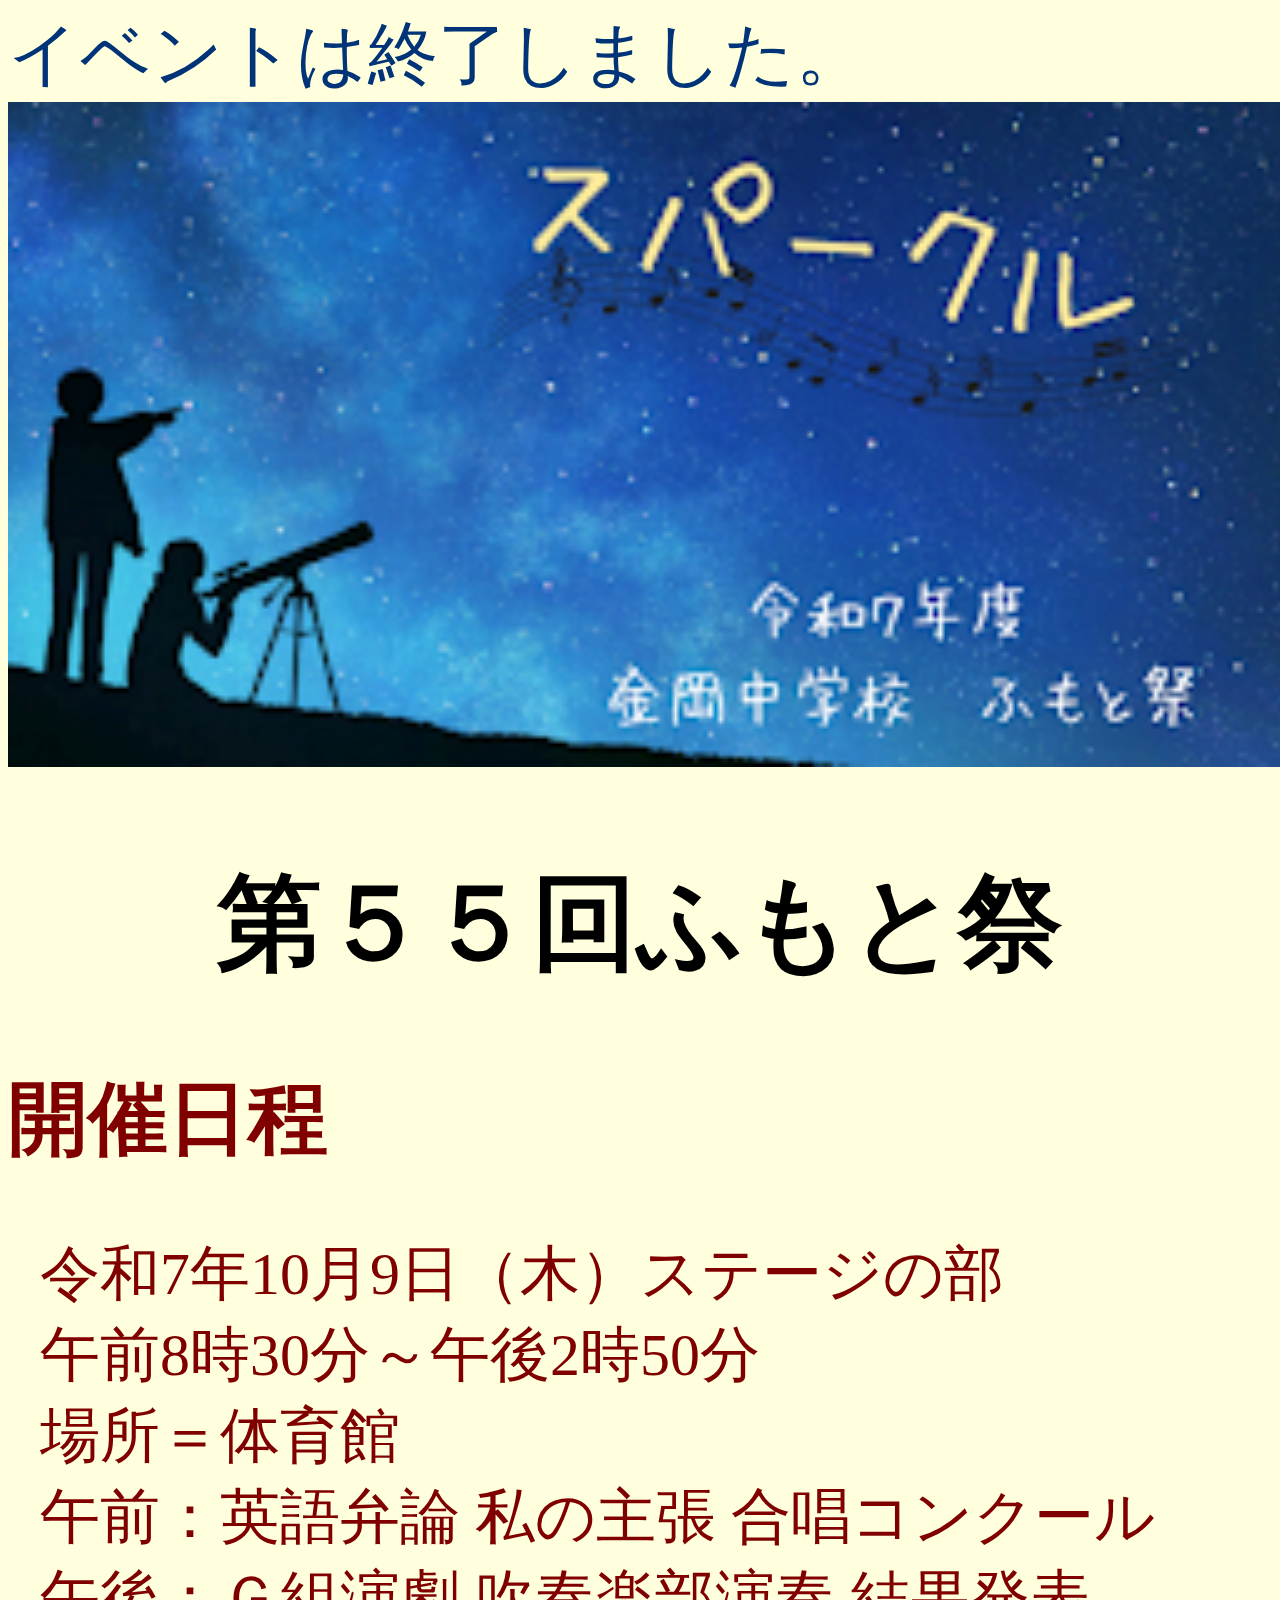
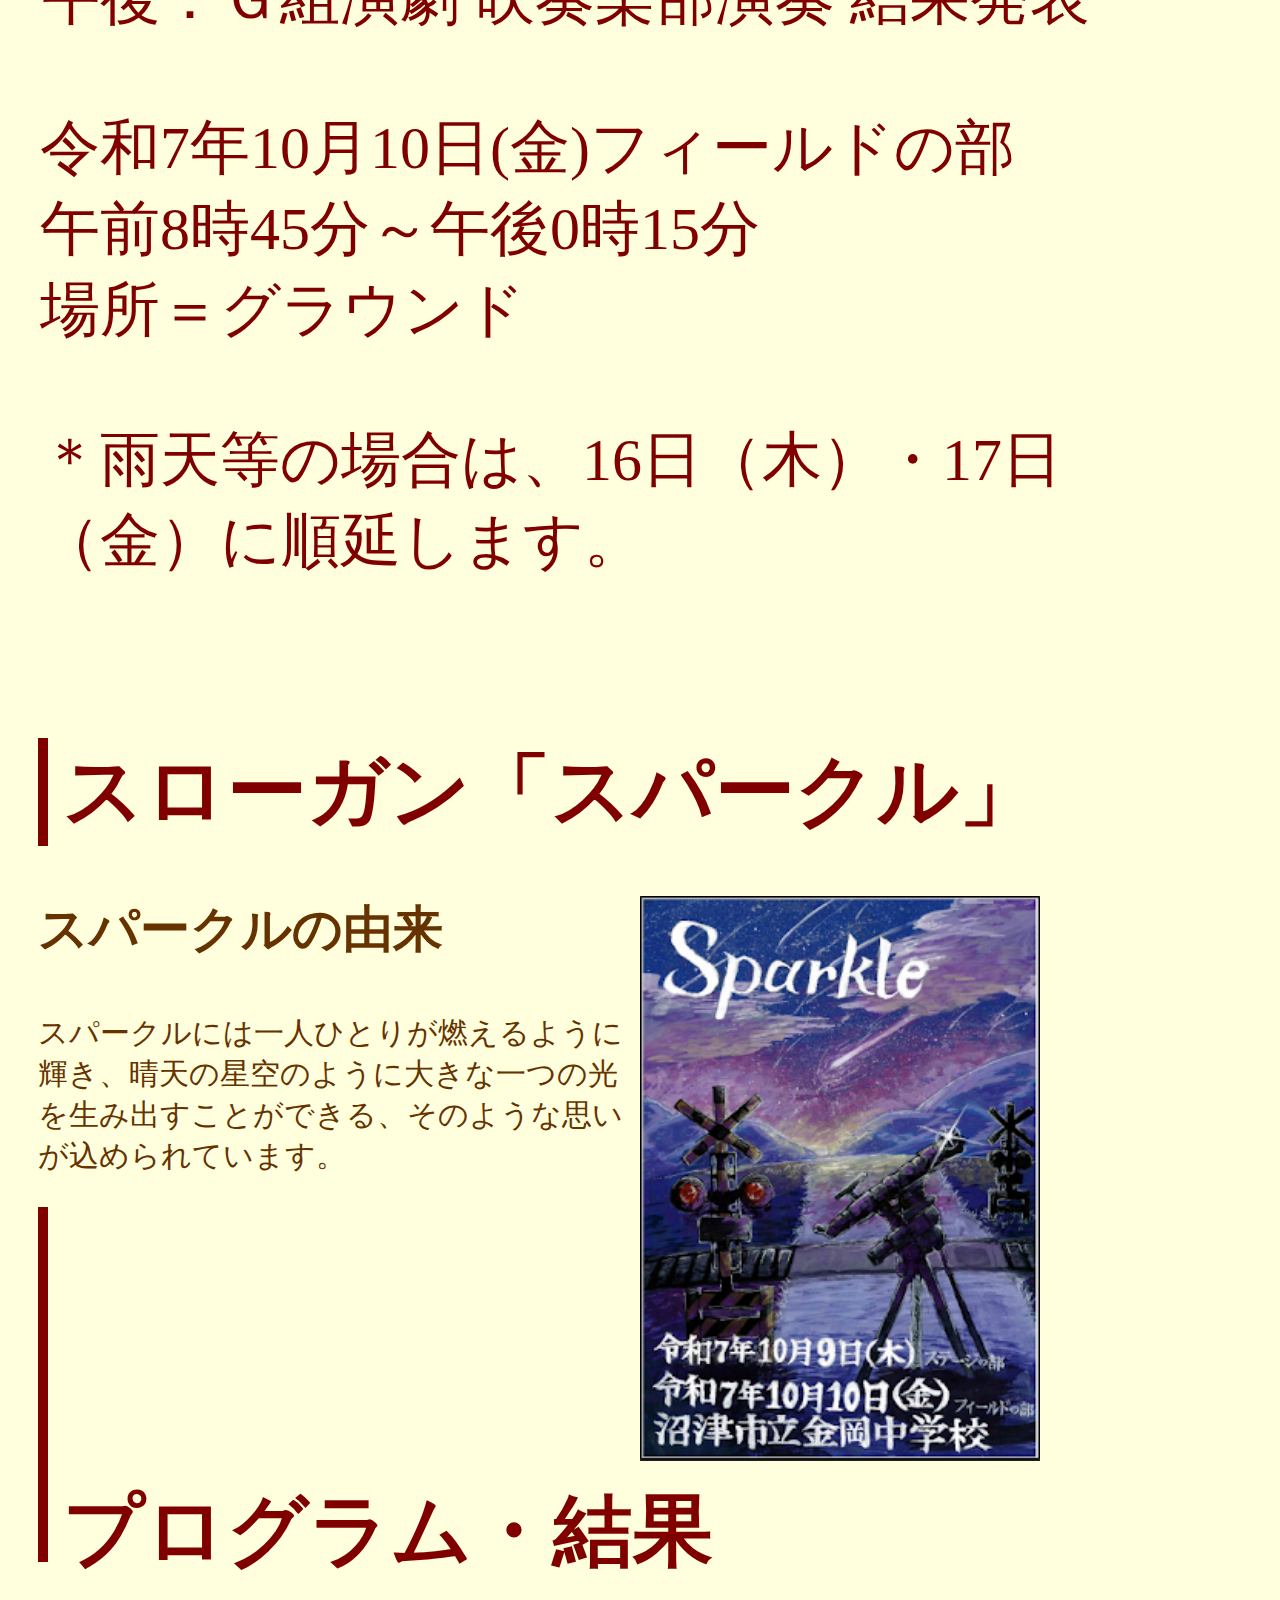
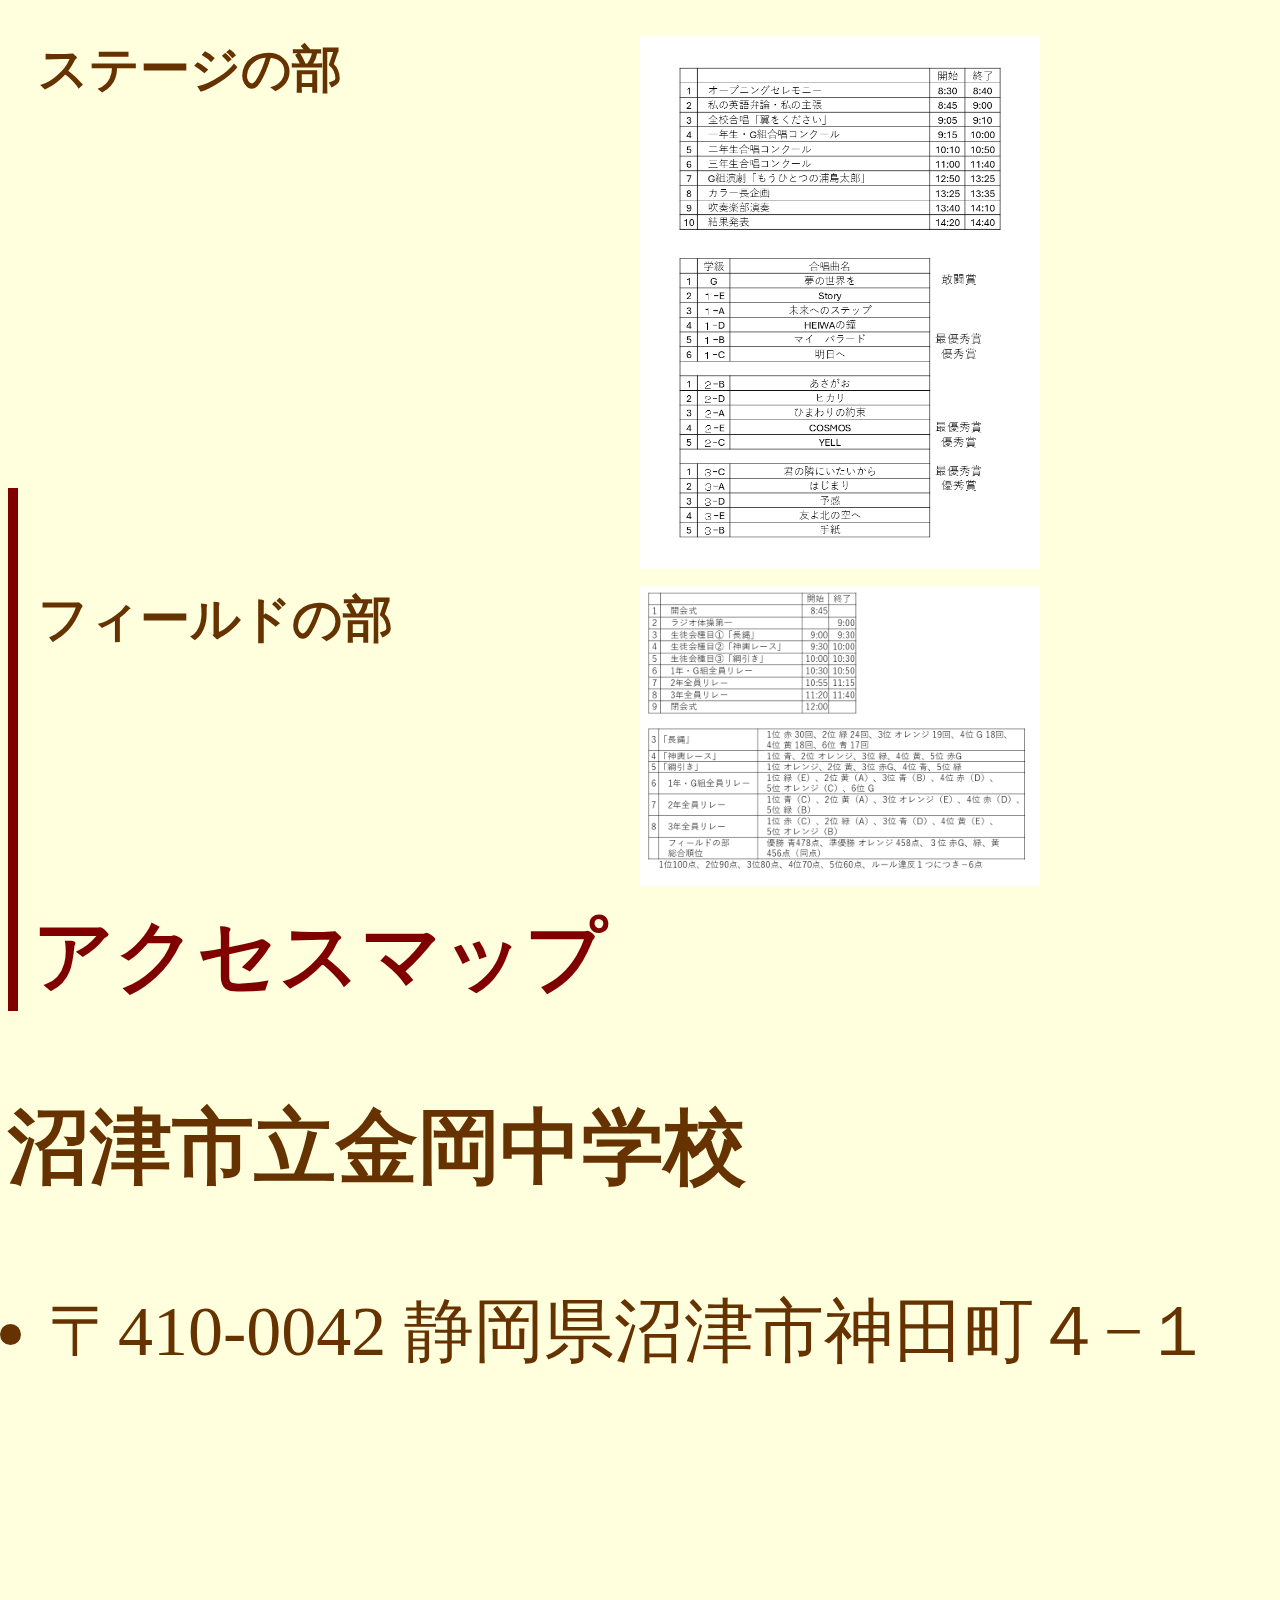
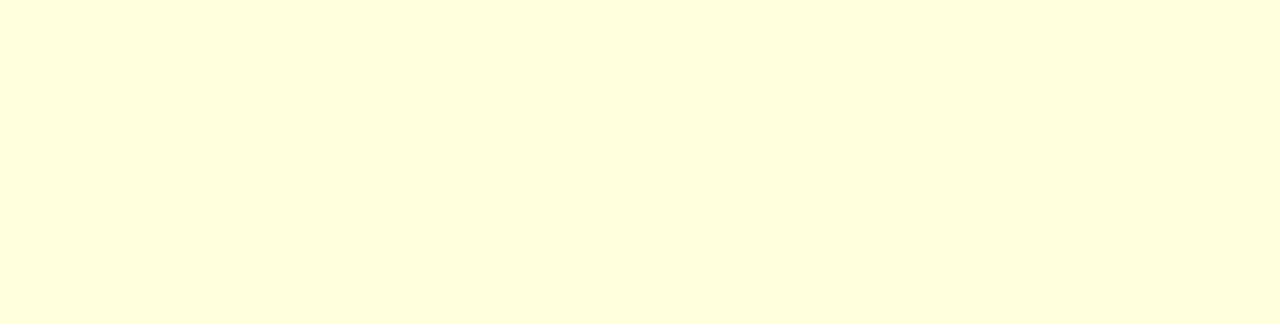
<file: index.html>
<!DOCTYPE html>
<html lang="ja">
<head>
  <meta charset="UTF-8">
  <title>ふもと祭特設HP</title>
  <link rel="stylesheet" href="https://content.lifeistech-lesson.jp/Curriculum_materials/Original/global.css" type="text/css">
  <link rel="stylesheet" href="style.css" type="text/css">
  <script src="initialize.js"></script>
</head>
<body>
  <!-- カウントダウン表示 -->
  <div id="countdown"></div>
  <script>
    const eventDate = new Date('2025-10-09T00:00:00+09:00');
    const today = new Date();
    const diffTime = eventDate - today;
    const diffDays = Math.ceil(diffTime / (1000 * 60 * 60 * 24));
    document.getElementById('countdown').textContent = 
      diffDays > 0 ? `ふもと祭まであと${diffDays}日です！` : 'イベントは終了しました。';
  </script>
<div> <img src="https://numazu-kanaoka.github.io/fumoto2025/1.png" width="1300" alt="ふもと祭メイン画像"> </div>
 <h1>第５５回ふもと祭</h1>
  <!-- 開催日程 -->
  <section>
    <h2>開催日程</h2>
    <p>
      令和7年10月9日（木）ステージの部<br>
      午前8時30分～午後2時50分<br> 
      場所＝体育館<br>
      午前：英語弁論 私の主張 合唱コンクール<br>
      午後：Ｇ組演劇 吹奏楽部演奏 結果発表<br>
      <br>
      令和7年10月10日(金)フィールドの部<br>
      午前8時45分～午後0時15分<br>
      場所＝グラウンド<br>
      <br>
      ＊雨天等の場合は、16日（木）・17日（金）に順延します。
    </p>
  </section>
  
  <!-- スローガン -->
  <section class="access">
    <h2 class="title">スローガン「スパークル」</h2>
    <div>
      <h3>スパークルの由来</h3>
      <ul>
        <li>スパークルには一人ひとりが燃えるように輝き、晴天の星空のように大きな一つの光を生み出すことができる、そのような思いが込められています。</li>
      </ul>
    </div>
    <div>
     <img src="https://numazu-kanaoka.github.io/fumoto2025/unnamed.png" width="400" alt="スパークルのイメージ画像" class="zoomable">
    </div>
  </section>
  <!-- ステージの部 -->
  <section class="access">
    <h2 class="title">プログラム・結果</h2>
    <div>
      <h3>ステージの部</h3>
      <ul>
        
      </ul>
    </div>
    <div>
      <img src="https://numazu-kanaoka.github.io/fumoto2025/ステージの部2.png" width="400" alt="プログラム画像2" class="zoomable">
    </div>
  </section>
   <!-- フィールドの部 -->
  <section class="access">
    <h2 class="title"></h2>
    <div>
      <h3>フィールドの部</h3>
      <ul>
        
      </ul>
    </div>
    <div>
      <img src="https://numazu-kanaoka.github.io/fumoto2025/フィールドの部3.png" width="400" alt="プログラム画像" class="zoomable">
    </div>
  </section>

  <!-- アクセスマップ -->
  <section class="access2">
    <h2 class="title">アクセスマップ</h2>
    <div>
      <h3>沼津市立金岡中学校</h3>
      <ul>
        <li>〒410-0042 静岡県沼津市神田町４−１</li>
      </ul>
    </div>
    <div>
      <iframe 
        src="https://www.google.com/maps/embed?pb=!1m18!1m12!1m3!1d3263.6047160067533!2d138.8637587757627!3d35.1165800727748!2m3!1f0!2f0!3f0!3m2!1i1024!2i768!4f13.1!3m3!1m2!1s0x60198546e9c57065%3A0x93f9b06bb9e6333b!2z5rK85rSl5biC56uL6YeR5bKh5Lit5a2m5qCh!5e0!3m2!1sja!2sjp!4v1759063077033!5m2!1sja!2sjp" 
        width="600" 
        height="450" 
        style="border:0;" 
        allowfullscreen="" 
        loading="lazy" 
        referrerpolicy="no-referrer-when-downgrade">
      </iframe>
    </div>
  </section>

  <!-- フッター -->
  <footer class="ch7">
    &copy; 2025 fumotofestival
  </footer>
  <!-- モーダル用HTML -->
<div id="imageModal" class="modal">
  <span class="close">&times;</span>
  <img class="modal-content" id="modalImage">
  <script>
  // 拡大可能な画像を取得
  const zoomableImages = document.querySelectorAll('.zoomable');
  const modal = document.getElementById('imageModal');
  const modalImg = document.getElementById('modalImage');
  const closeBtn = document.querySelector('.close');

  zoomableImages.forEach(img => {
    img.addEventListener('click', () => {
      modal.style.display = "block";
      modalImg.src = img.src;
      modalImg.alt = img.alt;
    });
  });

  closeBtn.onclick = function() {
    modal.style.display = "none";
  }

  // モーダル外クリックで閉じる
  window.onclick = function(event) {
    if (event.target == modal) {
      modal.style.display = "none";
    }
  }
</script>

</div>
</body>
</html>
</file>
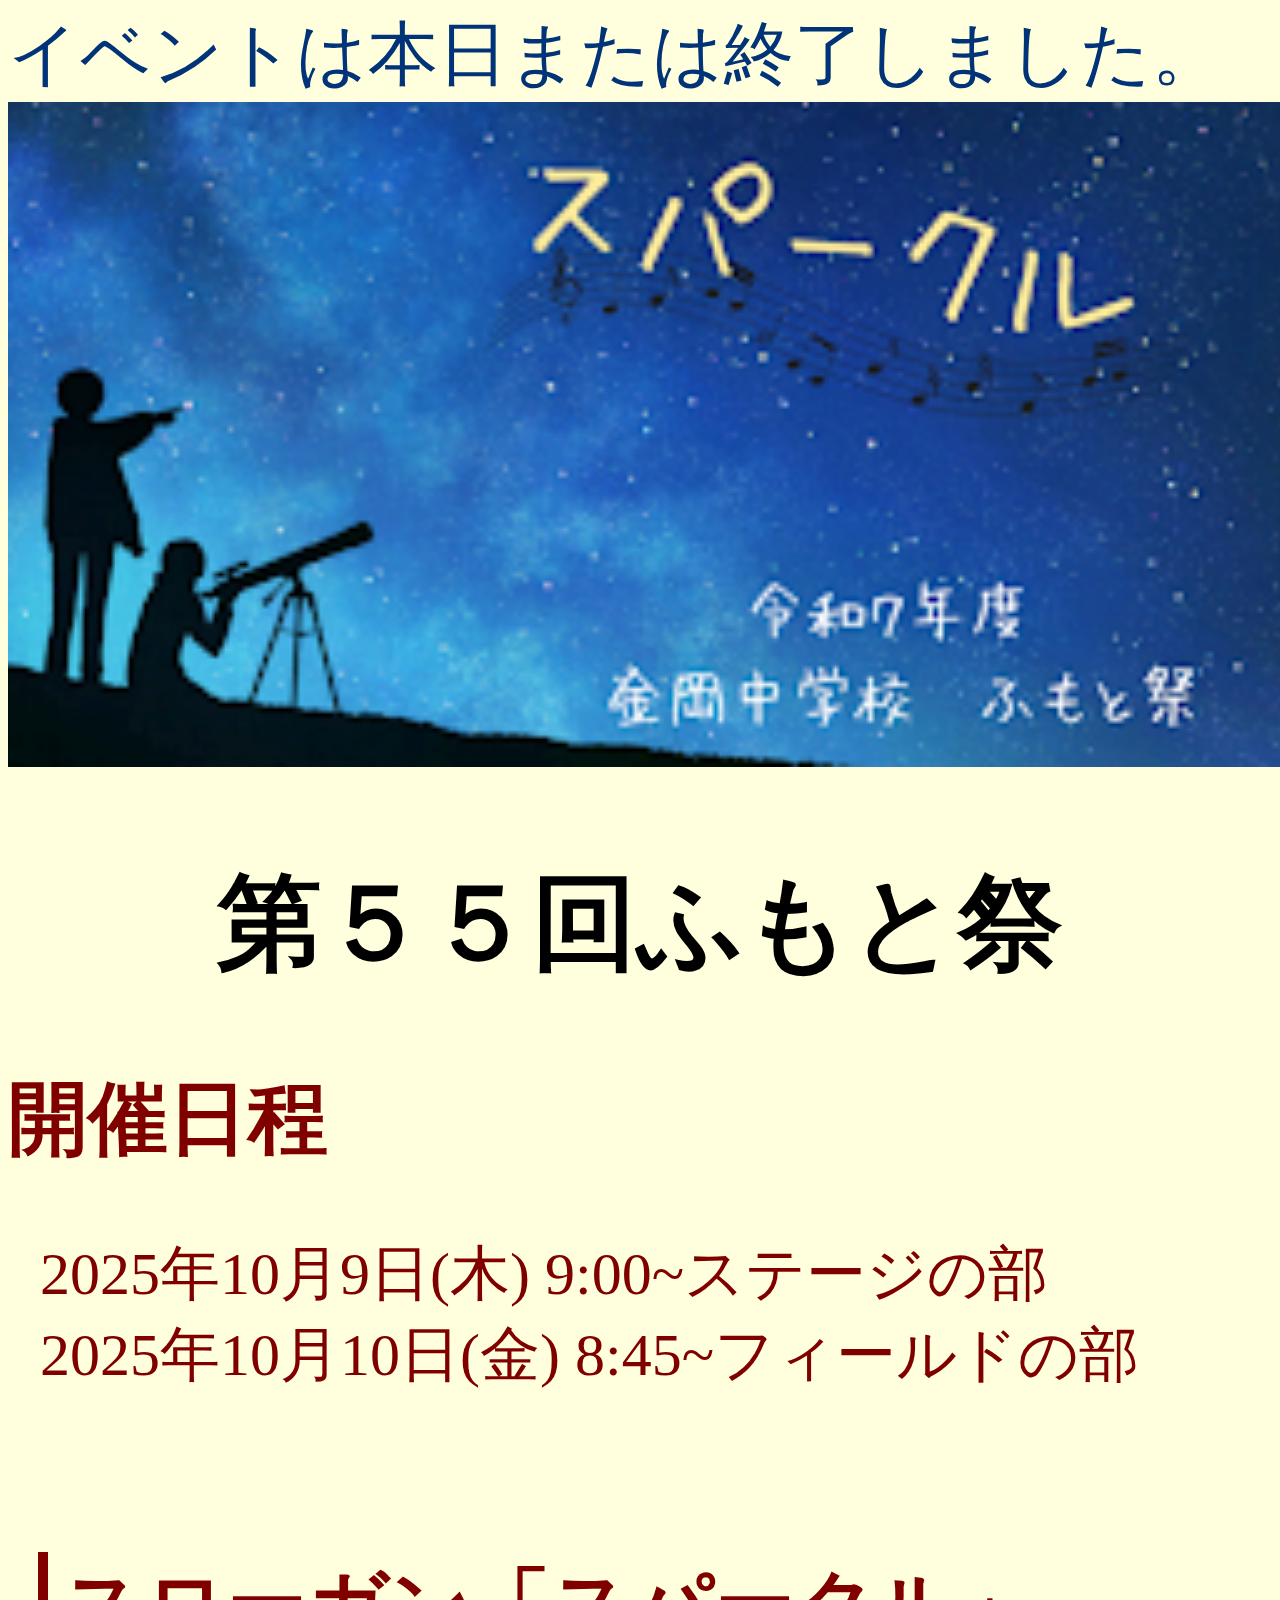
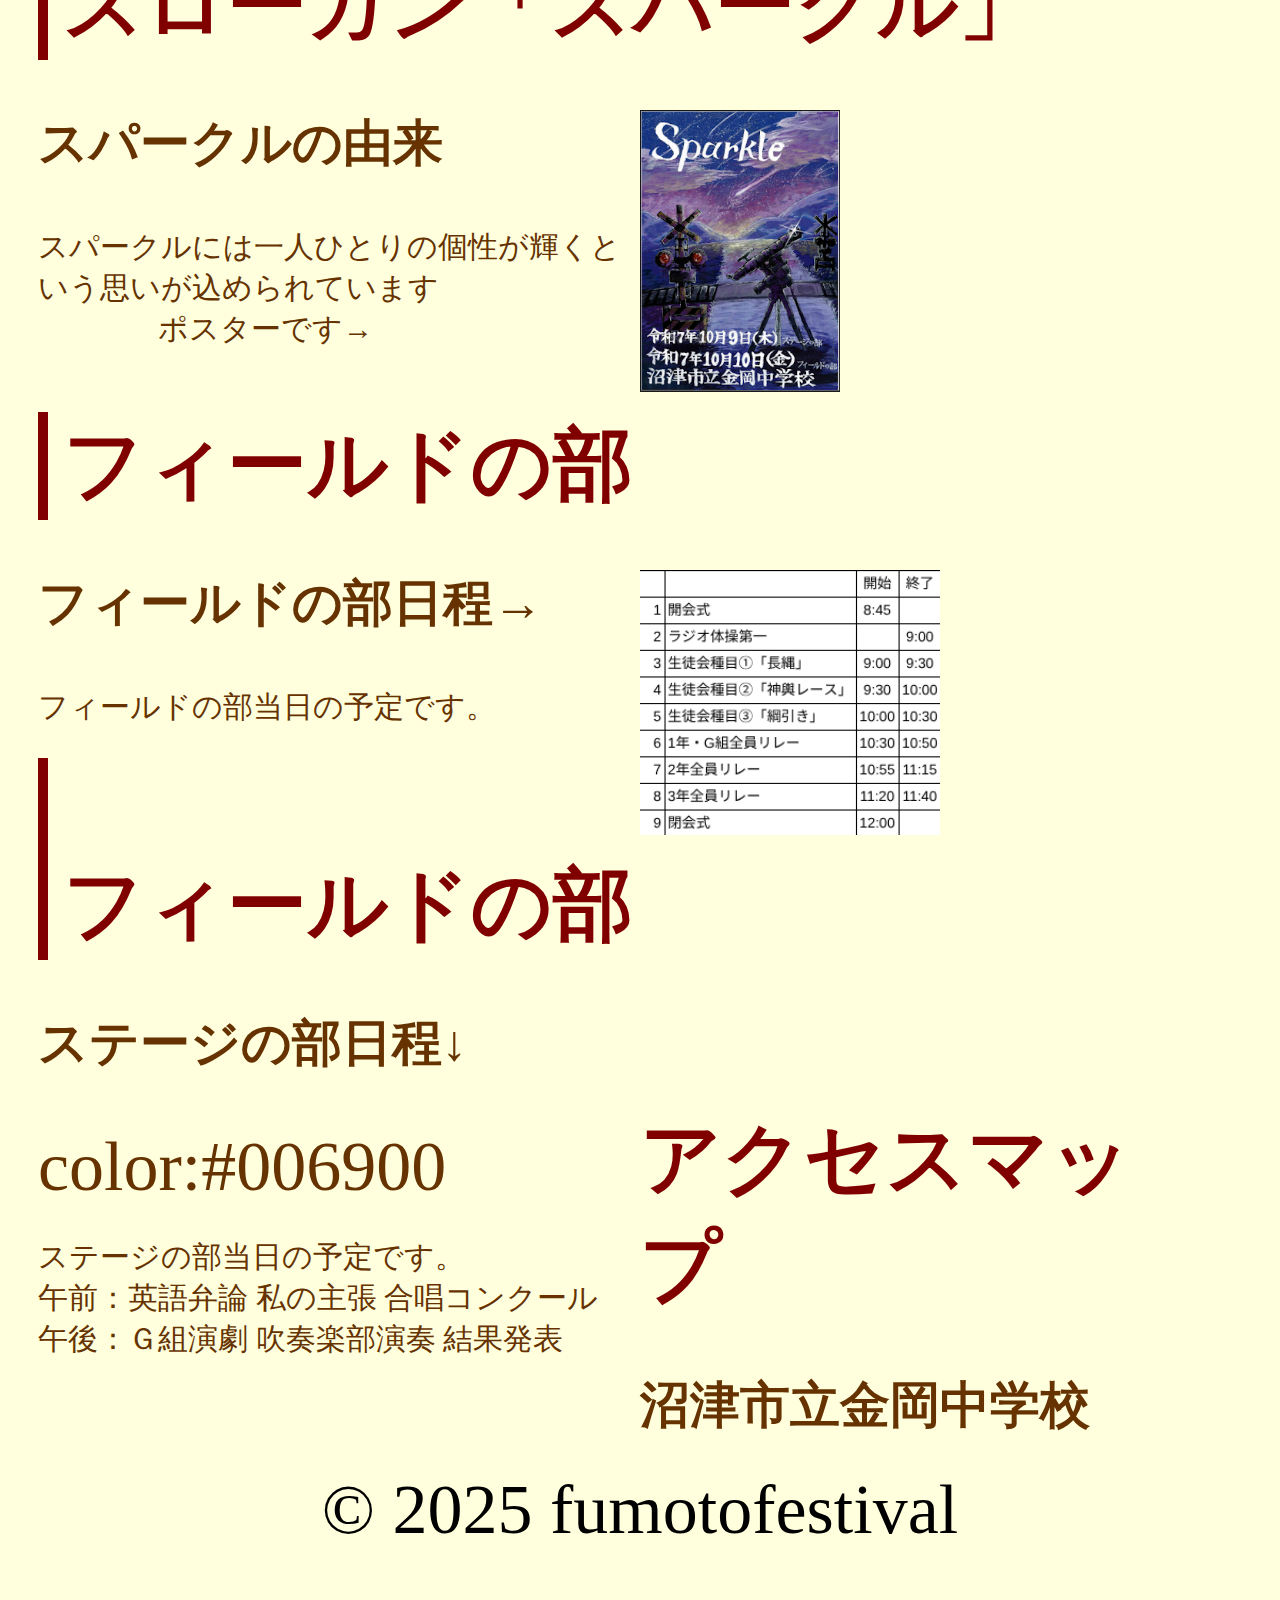
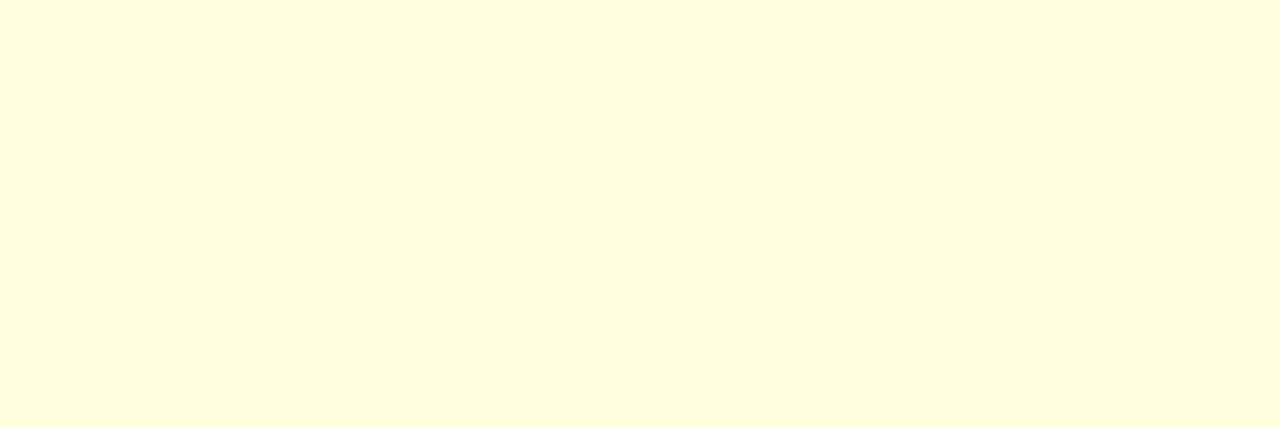
<file: index2.html>
<!DOCTYPE html>
<html lang="ja">
<head>
  <meta charset="UTF-8">
  <title>ふもと祭特設HP</title>
  <link rel="stylesheet" href="https://content.lifeistech-lesson.jp/Curriculum_materials/Original/global.css" type="text/css">
  <link rel="stylesheet" href="style.css" type="text/css">
  <script src="initialize.js"></script>
</head>
<body>
  <!-- カウントダウン表示 -->
  <div id="countdown"></div>
  <script>
    const eventDate = new Date('2025-10-09T00:00:00+09:00');
    const today = new Date();
    const diffTime = eventDate - today;
    const diffDays = Math.ceil(diffTime / (1000 * 60 * 60 * 24));
    document.getElementById('countdown').textContent = 
      diffDays > 0 ? `ふもと祭まであと${diffDays}日です！` : 'イベントは本日または終了しました。';
  </script>
<div> <img src="https://numazu-kanaoka.github.io/fumoto2025/1.png" width="1300" </div>
 <h1>第５５回ふもと祭</h1>
  <!-- 開催日程 -->
  <section>
    <h2>開催日程</h2>
    <p>
      2025年10月9日(木) 9:00~ステージの部<br>
      2025年10月10日(金) 8:45~フィールドの部
    </p>
  </section>

  <!-- スローガン -->
  <section class="access">
    <h2 class="title">スローガン「スパークル」</h2>
    <div>
      <h3>スパークルの由来</h3>
      <ul>
        <li>スパークルには一人ひとりの個性が輝くという思いが込められています</li>
        <li>　　　　ポスターです→</li>
      </ul>
    </div>
   <div>
     <img src="https://numazu-kanaoka.github.io/fumoto2025/unnamed.png" width="200" alt="スパークルのイメージ画像" class="zoomable">
    </div>
  </section>

  <!-- フィールドの部 -->
  <section class="access">
    <h2 class="title">フィールドの部</h2>
    <div>
      <h3>フィールドの部日程→</h3>
      <ul>
        <li>フィールドの部当日の予定です。</li>
        <li></li>
      </ul>
    </div>
    <div>
      <img src="https://numazu-kanaoka.github.io/fumoto2025/プログラム.png" width="300" alt="プログラム画像" class="zoomable">
    </div>
    <!-- ステージの部 -->
  <section class="access2">
    <h2 class="title">フィールドの部</h2>
    <div>
      <h3>ステージの部日程↓</h3>
      color:#006900
      <ul>
        <li>ステージの部当日の予定です。</li>
        <li>午前：英語弁論 私の主張 合唱コンクール</li>
        <li>午後：Ｇ組演劇 吹奏楽部演奏 結果発表</li>
      </ul>
    </div>
    <div>
  </section>
  <!-- アクセスマップ -->
  <section class="access">
    <h2 class="title">アクセスマップ</h2>
    <div>
      <h3>沼津市立金岡中学校</h3>
      <ul>
        <li>〒410-0042 静岡県沼津市神田町４−１</li>
      </ul>
    </div>
    <div>
      <iframe 
        src="https://www.google.com/maps/embed?pb=!1m18!1m12!1m3!1d3263.6047160067533!2d138.8637587757627!3d35.1165800727748!2m3!1f0!2f0!3f0!3m2!1i1024!2i768!4f13.1!3m3!1m2!1s0x60198546e9c57065%3A0x93f9b06bb9e6333b!2z5rK85rSl5biC56uL6YeR5bKh5Lit5a2m5qCh!5e0!3m2!1sja!2sjp!4v1759063077033!5m2!1sja!2sjp" 
        width="600" 
        height="450" 
        style="border:0;" 
        allowfullscreen="" 
        loading="lazy" 
        referrerpolicy="no-referrer-when-downgrade">
      </iframe>
    </div>
  </section>

  <!-- フッター -->
  <footer class="ch7">
    &copy; 2025 fumotofestival
  </footer>
  <!-- モーダル用HTML -->
<div id="imageModal" class="modal">
  <span class="close">&times;</span>
  <img class="modal-content" id="modalImage">
  <script>
  // 拡大可能な画像を取得
  const zoomableImages = document.querySelectorAll('.zoomable');
  const modal = document.getElementById('imageModal');
  const modalImg = document.getElementById('modalImage');
  const closeBtn = document.querySelector('.close');

  zoomableImages.forEach(img => {
    img.addEventListener('click', () => {
      modal.style.display = "block";
      modalImg.src = img.src;
      modalImg.alt = img.alt;
    });
  });

  closeBtn.onclick = function() {
    modal.style.display = "none";
  }

  // モーダル外クリックで閉じる
  window.onclick = function(event) {
    if (event.target == modal) {
      modal.style.display = "none";
    }
  }
</script>

</div>
</body>
</html>
</file>
<file: style.css>
/* ===== ヘッダーのスタイル ===== */
header {
  padding: 1000px;
  background-size: cover;
  background-color: #ffffdd;
}
body{
  font-size:70px;
  color:#003377;
  background-color: #ffffdd;
}
h1 {
  color: black;
  font-size: 105px;
  font-family: lobster;
  text-align: center;
  
}
/* ===== ふもと祭紹介のスタイル ===== */
section {
  background-color: #ffffdd;
  padding: 0px;
}
h2 {
  color: #800000;
  margin-bottom: 24px;
  font-size:80px;
  background-color: #ffffdd;
}

p {
  margin-left: 32px;
  margin-right: 32px;
  font-size: 60px;
  color:#800000;
  background-color: #ffffdd;
}
/* ===== Ch7お店の基本情報のスタイル ===== */
.title {
  font-size: 80px;
  border-left-style: solid;
  border-left-width: 10px;
  padding-left: 15px;
  margin-bottom: 50px;
  background-color: #ffffdd;
}

.access {
  padding: 30px;
  background-color: #ffffdd;
  height: 400px;
  color: #663300;
}

.access h3 {
  font-size: 50px;
  font-family: lobster;
  margin-top: 0px;
  background-color: #ffffdd;
}

.access ul {
  list-style-type: none;
  padding-left: 0px;
  font-size:30px;
  background-color: #ffffdd;
}

.access div {
  float: left;
  width: 50%;
  background-color: #ffffdd;
}
.access2 h2{
  color:#800000
}
.access2 div {
color: #663300;
}
footer.ch7 {
  position: fixed;
  bottom: -1;
  left: 0;
  width: 100%;
  text-align: center;
  background-color: #ffffdd;
  color:#000000;
}
/* モーダルのスタイル */
.modal {
  display: none;
  position: fixed;
  z-index: 1000;
  padding-top: 60px;
  left: 0;
  top: 0;
  width: 1200%;
  height: 1200%;
  overflow: auto;
  background-color: rgba(0,0,0,0.9);
}

.modal-content {
  margin: auto;
  display: block;
  max-width: 1200%;
  max-height: 1200%;
}

.close {
  position: absolute;
  top: 30px;
  right: 50px;
  color: white;
  font-size: 40px;
  font-weight: bold;
  cursor: pointer;
}

.close:hover,
.close:focus {
  color: #ccc;
  text-decoration: none;
  cursor: pointer;
}
.modal {
  display: none;
  position: fixed;
  z-index: 1000;
  padding-top: 60px;
  left: 0;
  top: 0;
  width: 100%;
  height: 100%;
  overflow: auto;
  background-color: rgba(0,0,0,0.9);
  animation: fadeIn 0.3s ease;
}

/* 背景のフェードイン */
@keyframes fadeIn {
  from { opacity: 0; }
  to { opacity: 1; }
}
</file>
